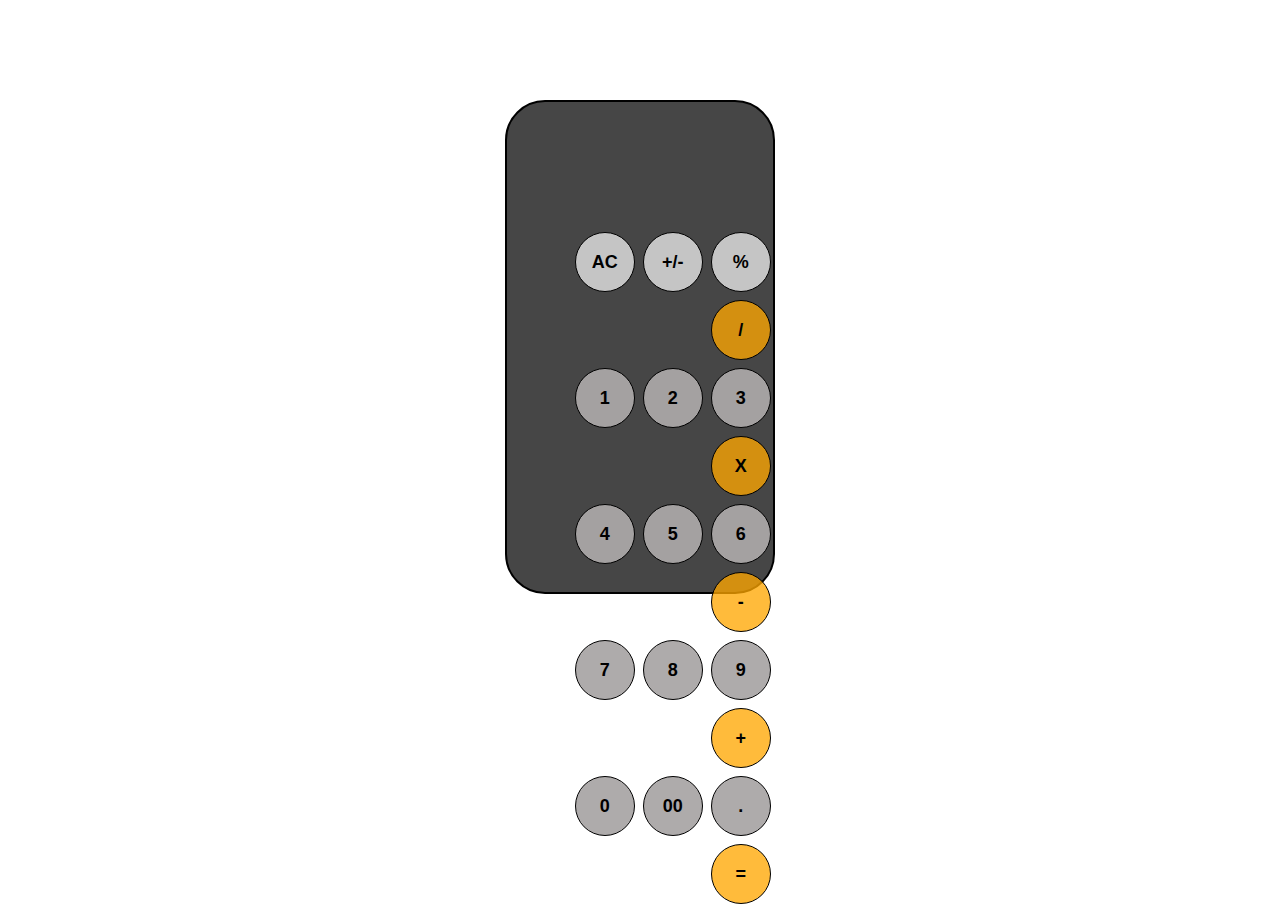
<file: Calc.html>
<!DOCTYPE html>
<html lang="en">
  <head>
    <meta charset="UTF-8" />
    <title>Modern Calculator</title>
    <link rel="shortcut icon" href="Calculator.png" type="image/x-icon" />
    <!--CSS IMPORTING-->
    <link rel="stylesheet" href="Calculator.css" />
  </head>
  <body>
    <div class="main_container">
      <div class="display">
        <p id="display"></p>
      </div>
      <div class="main_container_1">
        <div class="Main1">
          <button class="button white" id="clear">AC</button>
          <button class="button white" id="toggle-sign">+/-</button>
          <button class="button white" id="percentage">%</button>
          <button class="button orange" id="divide">/</button>
        </div>
        <div class="Main2">
          <button class="button" value="1">1</button>
          <button class="button" value="2">2</button>
          <button class="button" value="3">3</button>
          <button class="button orange" id="multiply">X</button>
        </div>
        <div class="Main3">
          <button class="button" value="4">4</button>
          <button class="button" value="5">5</button>
          <button class="button" value="6">6</button>
          <button class="button orange" id="subtract">-</button>
        </div>
        <div class="Main4">
          <button class="button" value="7">7</button>
          <button class="button" value="8">8</button>
          <button class="button" value="9">9</button>
          <button class="button orange" id="add">+</button>
        </div>
        <div class="Main5">
          <button class="button" value="0">0</button>
          <button class="button" value="00">00</button>
          <button class="button">.</button>
          <button class="button orange" id="equals">=</button>
        </div>
      </div>
    </div>
    <script src="Calculator.js"></script>
  </body>
</html>
</file>
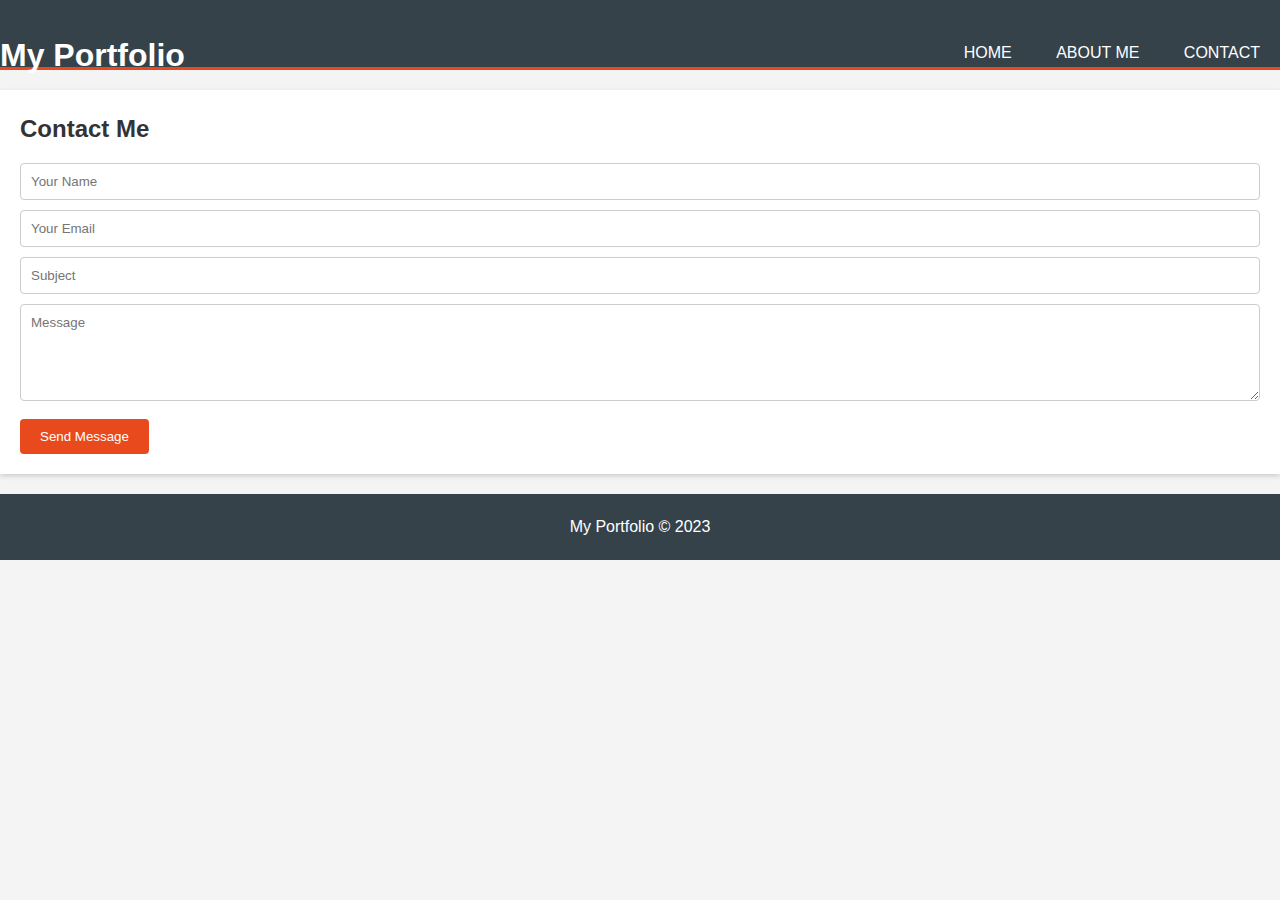
<file: contactus.html>
<!-- contactus.html -->
<!DOCTYPE html>
<html lang="en">
<head>
    <meta charset="UTF-8">
    <meta name="viewport" content="width=device-width, initial-scale=1.0">
    <title>Contact Me - My Portfolio</title>
    <link rel="stylesheet" href="styles.css">
    <style>
        /* Additional styles for contact form */
        .contact-form {
            background: #ffffff;
            padding: 20px;
            margin-top: 20px;
            box-shadow: 0 2px 5px #ccc;
        }

        .contact-form h2 {
            margin-bottom: 15px;
        }

        .contact-form .form-control {
            width: 100%;
            padding: 10px;
            margin-bottom: 10px;
            border: 1px solid #ccc;
            border-radius: 4px;
        }

        .contact-form .submit-btn {
            background: #e8491d;
            color: #ffffff;
            padding: 10px 20px;
            border: none;
            border-radius: 4px;
            cursor: pointer;
        }

        .contact-form .submit-btn:hover {
            background: #cf3e0d;
        }
    </style>
</head>
<body>
    <header>
        <div id="branding">
            <h1><span class="highlight">My</span> Portfolio</h1>
        </div>
        <nav>
            <ul>
                <li><a href="index.html">Home</a></li>
                <li><a href="about.html">About Me</a></li>
                <li class="current"><a href="contactus.html">Contact</a></li>
            </ul>
        </nav>
    </header>

    <section id="contact">
        <div class="container">
            <div class="contact-form">
                <h2>Contact Me</h2>
                <form action="#" method="post">
                    <input type="text" name="name" class="form-control" placeholder="Your Name" required>
                    <input type="email" name="email" class="form-control" placeholder="Your Email" required>
                    <input type="text" name="subject" class="form-control" placeholder="Subject" required>
                    <textarea name="message" class="form-control" placeholder="Message" rows="5" required></textarea>
                    <button type="submit" class="submit-btn">Send Message</button>
                </form>
            </div>
        </div>
    </section>

    <footer class="footer">
        <p>My Portfolio &copy; 2023</p>
    </footer>
</body>
</html>
</file>
<file: Calculator.css>
*{
    background-repeat:"calculator" ;
}
.main_container{
    align-items: center;
    justify-content: center;
    justify-items: center;
    text-align: right;
    width: 21%;
    margin: auto;
    height: 450px;
    padding-bottom: 40px;
    border-radius: 40px;
    border: 2px solid black;
    background-color: rgba(0, 0, 0, 0.726);
    margin-top: 100px;
}
.main_container_1{
    display: grid;
    grid-template-columns: (4, 1fr);
    align-items: center;
    justify-content: center;
    justify-items: center;
}
.display{
    height: 100px;
    font-weight: bolder;
    color:white;
    font-size: 26px;
    margin-right: 30px;
}
button{
    width: 60px;
    height: 60px;
    margin-top: 4px;
    margin-left: 2px;
    margin-right: 2px;
    margin-bottom: 4px;
    background-color: rgba(170, 167, 167, 0.948);
    font-weight: bolder;
    font-size: 18px;
    border-radius: 50%;
    border: 1.5px solid black;
}
button:hover{
    background-color: whitesmoke;
    transition: ease-out 0.25s;
}
.orange{
    background-color: rgba(255, 166, 0, 0.768);
}
.white{
    background-color: rgba(245, 245, 245, 0.727);
}
.white:hover{
    background-color: white;
}
.orange:hover{
    background-color: rgba(252, 206, 122, 0.768);
}
</file>
<file: styles.css>
/* styles.css */

* {
    margin: 0;
    padding: 0;
    box-sizing: border-box;
    font-family: Arial, sans-serif;
}

body {
    background-color: #f4f4f4;
    line-height: 1.6;
    color: #333;
}

header {
    background-color: #35424a;
    color: #ffffff;
    padding-top: 30px;
    min-height: 70px;
    border-bottom: #e8491d 3px solid;
}

header a {
    color: #ffffff;
    text-decoration: none;
    text-transform: uppercase;
    font-size: 16px;
}

header ul {
    margin: 0;
    padding: 0;
}

header li {
    display: inline;
    padding: 0 20px 0 20px;
}

header #branding {
    float: left;
}

header #branding h1 {
    margin: 0;
}

header nav {
    float: right;
    margin-top: 10px;
}

#showcase {
    min-height: 400px;
    background: url('images/showcase.jpg') no-repeat 0 -400px;
    text-align: center;
    color: #ffffff;
}

#showcase h1 {
    margin-top: 100px;
    font-size: 55px;
    margin-bottom: 10px;
}

#showcase p {
    font-size: 20px;
}

#newsletter {
    padding: 15px;
    color: #ffffff;
    background-color: #e8491d;
}

#newsletter h1 {
    float: left;
}

#newsletter form {
    float: right;
    margin-top: 15px;
}

#newsletter input[type="email"] {
    padding: 4px;
    height: 25px;
    width: 250px;
}

.sidebar {
    float: right;
    width: 30%;
    margin-top: 10px;
    background: #e3e3e3;
    padding: 10px;
}

.article {
    float: left;
    width: 65%;
    margin-top: 10px;
}

.footer {
    padding: 20px;
    margin-top: 20px;
    color: #ffffff;
    background-color: #35424a;
    text-align: center;
    clear: both;
}

.button_1 {
    height: 38px;
    background-color: #e8491d;
    border: 0;
    padding-left: 20px;
    padding-right: 20px;
    color: #ffffff;
    text-decoration: none;
    border-radius: 5px;
}

@media (max-width: 768px) {
    header #branding, header nav, header nav li, #newsletter h1, #newsletter form, .article, .sidebar {
        float: none;
        text-align: center;
        width: 100%;
    }
    #newsletter form {
        margin-top: 20px;
    }
}
</file>
